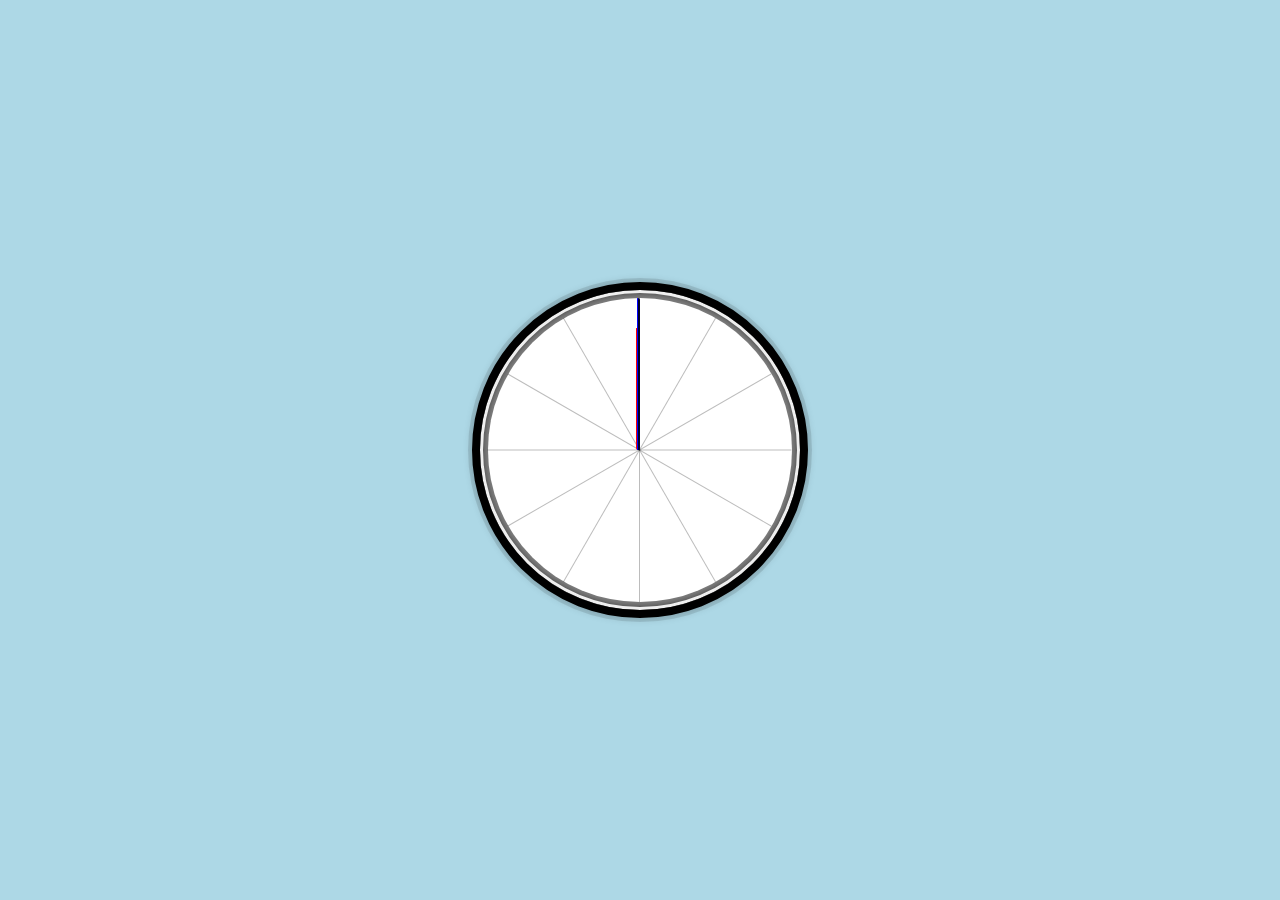
<file: clock/clock.html>
<!DOCTYPE html>
<html lang="en">
<head>
	<meta charset="UTF-8">
	<meta http-equiv="X-UA-Compatible" content="IE=edge">
	<meta name="viewport" content="width=device-width, initial-scale=1.0">
	<title>Clock</title>
	<link rel="stylesheet" href="./styles/style.css" />
</head>
<body>
	<div class="clock">
		<div class="clock-face">
			<div class="markings"></div>
			<div class="markings mark-5"></div>
			<div class="markings mark-10"></div>
			<div class="markings mark-15"></div>
			<div class="markings mark-20 "></div>
			<div class="markings mark-25"></div>
			<div class="hand hour-hand"></div>
			<div class="hand min-hand"></div>
			<div class="hand sec-hand"></div>
		</div>
	</div>

	<script>
		const secondHand = document.querySelector(".sec-hand");
		const minuteHand = document.querySelector(".min-hand");
		const hourHand = document.querySelector(".hour-hand");
		function setDate() {
			const now = new Date();
			const seconds = now.getSeconds();
			const minutes = now.getMinutes();
			let hours = now.getHours();
			const secondDegrees = (seconds / 60) * 360;
			const minuteDegrees = (minutes / 60) * 360;
			const hoursDegrees =
				((hours / 12) * 360) + (minuteDegrees / 13);
			secondHand.style.transform = `rotate(${secondDegrees}deg)`;
			minuteHand.style.transform = `rotate(${minuteDegrees}deg)`;
			hourHand.style.transform = `rotate(${hoursDegrees}deg)`;
		}

		setInterval(setDate, 1000);
	</script>
</body>
</html>
</file>
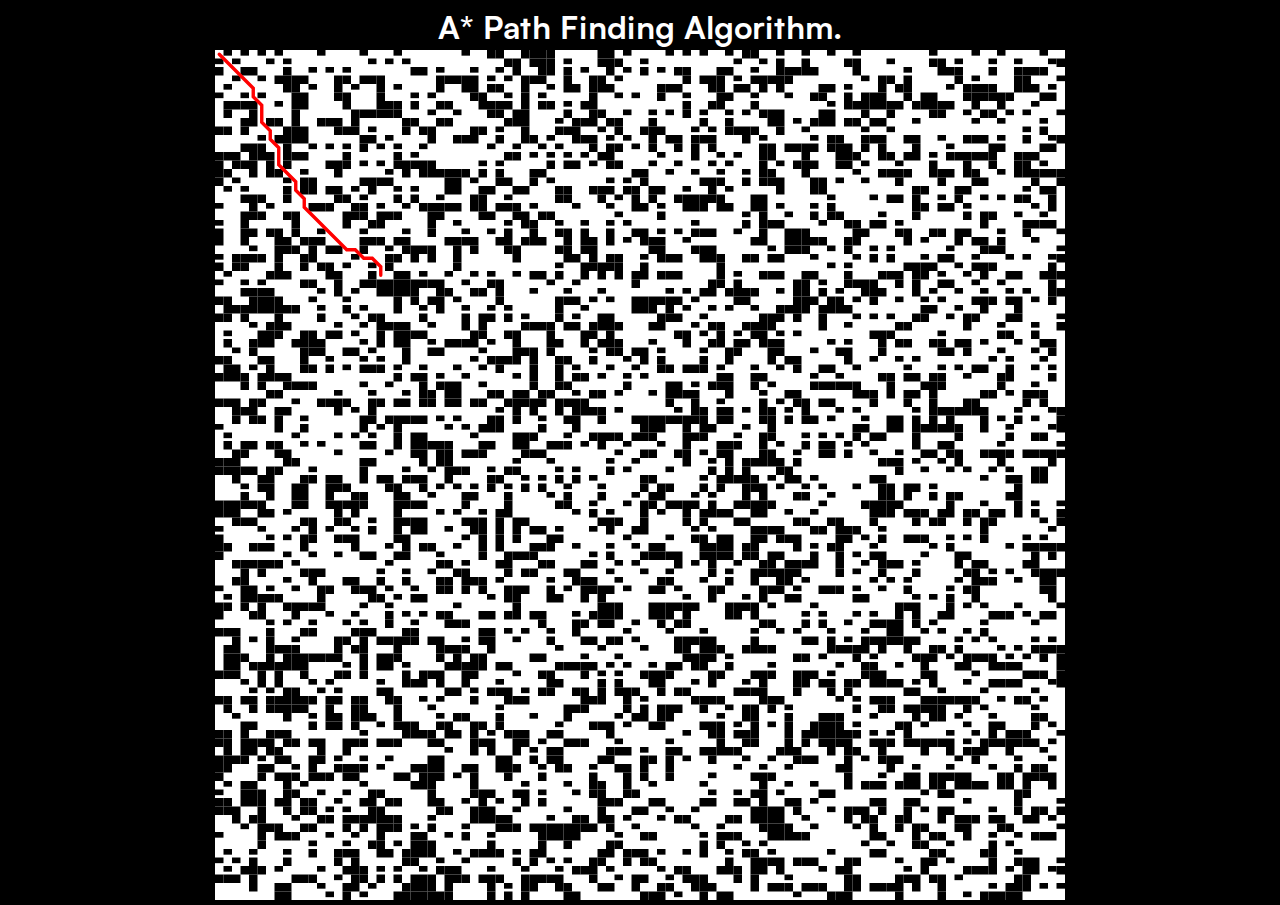
<file: src/A-star.html>
<!DOCTYPE html>
<html lang="en">

<head>
	<meta charset="UTF-8">
	<meta http-equiv="X-UA-Compatible" content="IE=edge">
	<meta name="viewport" content="width=device-width, initial-scale=1.0">
	<title>A* - Path Finding Algorithm</title>
	<link rel="stylesheet" href="./styles/style.css">
	<script src="../p5.min.js"></script>
</head>

<body>
	<h1 class="page-heading">A* Path Finding Algorithm.</h1>
	<main>
	</main>

	<script>
		function removeFromArray(arr, element) {
			for (let i = arr.length - 1; i >= 0; i--) {
				if (arr[i] === element) arr.splice(i, 1);
			}
		}

		function heuristic(a, b) {
			// let distance = dist(a.i, a.j, b.i, b.j);
			var distance = abs(a.i - b.i) + abs(a.j - b.j);
			return distance;
		}

		var cols = 100;
		var rows = 100;
		var grid = new Array(cols);
		var path = [];
		// openSet is the list of nodes in the grid to visit/evaluate
		// closedSet is the already visited nodes grid not to visit again
		var openSet = [];
		var closedSet = [];
		// start and end represent the start and end nodes
		var start;
		var end;

		// every spot width and height
		var w, h;

		// Making a object for every single spot in the grid for cost associated to this particular spot.
		function Spot(i, j) {
			this.i = i; // X position of spot
			this.j = j; // Y position of spot
			// A spot is a element/point in the 2D grid(which are there to represent the nodes).
			// f is the total cost value of spot.
			// f(spot) = g(spot) + h(spot).
			// g is the exact cost from start spot to this spot.
			// h is the heuristic cost from this spot to the end spot.
			this.f = 0;
			this.g = 0;
			this.h = 0;
			this.neighbors = [];
			this.previous = undefined;
			this.isWall = false;

			if (random(1) < 0.4)
				this.isWall = true;

			// show function
			this.show = function (grid) {
				if (this.isWall) {
					fill(0);
					noStroke();
					if (i + 1 < rows - 1 && grid[i + 1][j].isWall) {
						rect(this.i * w, this.j * h, w, h);
					}
					else if (i > 0 && grid[i - 1][j].isWall) {
						rect(this.i * w, this.j * h, w, h);
					}
					else if (j > 0 && grid[i][j - 1].isWall) {
						rect(this.i * w, this.j * h, w, h);
					}
					else {
						// ellipse(this.i * w + w / 2, this.j * h + h / 2, w / 1.5, h / 1.5);
						rect(this.i * w, this.j * h, w, h/1.5);
					}

				}
			}


			this.addNeighbors = function (grid) {
				let i = this.i;
				let j = this.j;
				// push right spot to the neighbors list
				if (i < cols - 1)
					this.neighbors.push(grid[i + 1][j]);
				// push left spot to the neighbors list
				if (i > 0)
					this.neighbors.push(grid[i - 1][j]);
				// push bottom spot to the neighbors list
				if (j < rows - 1)
					this.neighbors.push(grid[i][j + 1]);
				// push top spot to the neighbors list
				if (j > 0)
					this.neighbors.push(grid[i][j - 1]);
				// push top left spot.
				if (i > 0 && j > 0)
					this.neighbors.push(grid[i - 1][j - 1]);
				// push top right spot
				if (i < cols - 1 && j > 0)
					this.neighbors.push(grid[i + 1][j - 1]);
				// push bottom left
				if (i > 0 && j < rows - 1)
					this.neighbors.push(grid[i - 1][j + 1]);
				// push bottom right
				if (i < cols - 1 && j < rows - 1) {
					this.neighbors.push(grid[i + 1][j + 1]);
				}
			}
		}
		function setup() {
			if (windowHeight > windowHeight) {
				createCanvas(windowWidth - 50, windowWidth - 50);
			}
			else
				createCanvas(windowHeight - 50, windowHeight - 50);
			console.log(`A*`);

			w = width / cols;
			h = height / rows;

			// Making a 2D Array.
			for (let i = 0; i < cols; i++) {
				grid[i] = new Array(rows);
			}

			// Making every node in the 2D grid as a oject.
			for (let i = 0; i < cols; i++) {
				for (let j = 0; j < rows; j++) {
					grid[i][j] = new Spot(i, j);
				}
			}

			// Adding neighbor to all the spots
			for (let i = 0; i < cols; i++) {
				for (let j = 0; j < rows; j++) {
					grid[i][j].addNeighbors(grid);
				}
			}

			// Initializing start and end
			start = grid[0][0];
			end = grid[cols - 1][rows - 1];

			start.isWall = false;
			end.isWall = false;
			// Initializing open set with start
			openSet.push(start);
		}

		function draw() {

			if (openSet.length > 0) {

				// Find the lowest f in all the spot in opneSet
				var winner = 0;

				for (var i = 0; i < openSet.length; i++) {
					if (openSet[i].f < openSet[winner].f) {
						winner = i;
					}
				}
				var current = openSet[winner];

				// See if the algorithm has reached the end spot
				if (current === end) {
					noFill();
					stroke(255);
					strokeWeight(w / 3);
					beginShape();
					for (let i = 0; i < path.length; i++) {
						vertex(path[i].i * w + w / 2, path[i].j * h + h / 2);
					}
					endShape();
					noLoop();
					console.log("DONE!");
				}


				removeFromArray(openSet, current); // Removed visited spot
				closedSet.push(current); // Mark the spot as it is already visited and not to visit again

				// Evaluate every neighbor
				var neighbors = current.neighbors;
				for (let i = 0; i < neighbors.length; i++) {
					let neighbor = neighbors[i];
					if (!closedSet.includes(neighbor) && !neighbor.isWall) {
						let gTemp = current.g + 1;
						let newPath = false;
						if (openSet.includes(neighbor)) {
							if (gTemp < neighbor.g) {
								neighbor.g = gTemp;
								newPath = true;
							}
						} else {
							neighbor.g = gTemp;
							openSet.push(neighbor);
							newPath = true;
						}

						if (newPath) {
							// Heuristic calculator
							neighbor.h = heuristic(neighbor, end);
							neighbor.f = neighbor.g + neighbor.h;
							neighbor.previous = current;
						}
					}
				}

			} else {

				console.log("NO SOLUTION"); // No solution found
				noLoop();
				return;
			}

			background(255);

			for (let i = 0; i < cols; i++) {
				for (let j = 0; j < rows; j++) {
					grid[i][j].show(grid);
				}
			}

			// Finding the path
			path = [];
			var temp = current;
			path.push(temp);
			while (temp.previous) {
				path.push(temp.previous);
				temp = temp.previous;
			}

			noFill();
			stroke(255, 0, 0);
			strokeWeight(w / 2.5);
			beginShape();
			for (let i = 0; i < path.length; i++) {
				vertex(path[i].i * w + w / 2, path[i].j * h + h / 2);
			}
			endShape();
		}
	</script>
</body>

</html>
</file>
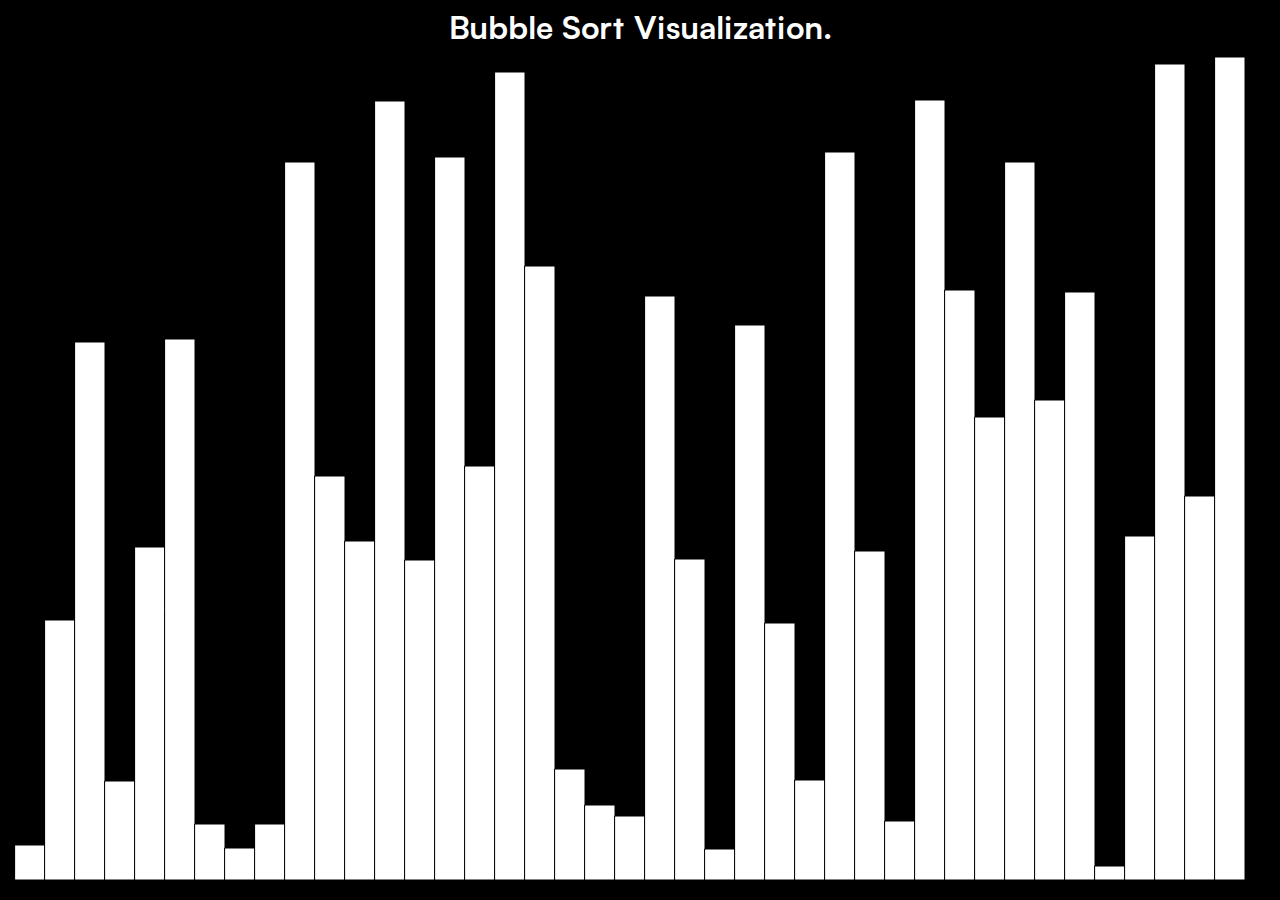
<file: src/bubbleSort.html>
<!DOCTYPE html>
<html lang="">

<head>
	<meta charset="utf-8">
	<meta name="viewport" content="width=device-width, initial-scale=1.0">
	<title>Bubble Sort Visualization.</title>
	<link rel="stylesheet" href="./styles/style.css">
	<script src="../p5.min.js"></script>
</head>

<body>
	<h1 class="page-heading">Bubble Sort Visualization.</h1>
	<main>
	</main>
	<script>
		var i = 0;
		var t = 0;
		var sections;
		var sectionW = 30;
		var flag = 0;
		function setup() {
			pixelDensity(1); 
			createCanvas(windowWidth - 30, windowHeight - 70);
			sections = Math.floor(width / sectionW);
			values = new Array(floor(width / sectionW));
			for (let i = 0; i < sections; i++) {
				values[i] = floor(random(height));
			}
		}

		function draw() {
			background(0);
			// stroke(255);
			fill(255);

			// Make 1 comparison every frame.
			// Bubble comparison
			if (values[t] > values[t + 1]) {
				let temp = values[t];
				values[t] = values[t + 1];
				values[t + 1] = temp;
			}

			if (i < sections) {
				t++; // Increment t;
				if (t >= sections - i - 1) {
					// We get in this condition when largest element is at last for this perticular traversal.
					t = 0; // Make t = 0 so we start next i iteration.
					i++; // Increment i;
				}
			}
			else {
				noStroke();
				flag = 1;
				noLoop();
			}

			// Draw each section for this frame.
			let j = 0;
			fill(255);
			let x = 0;
			// Draw the unsorted elements which are still not in their place.
			while (x < width) {
				// Drawing a sectino every time of width sectionW and particular heigth.
				rect(x, height - values[j], sectionW, values[j]);
				x += sectionW;
				j++;
			}

			if (flag == 1) {
				let j = 0;
				let x = 0;
				while (x < width) {
					fill(0, 255, 0);
					// Drawing a sectino every time of width sectionW and particular heigth.
					rect(x, height - values[j], sectionW, values[j]);
					x += sectionW;
					j++;
				}
			}
		}
	</script>
</body>

</html>
</file>
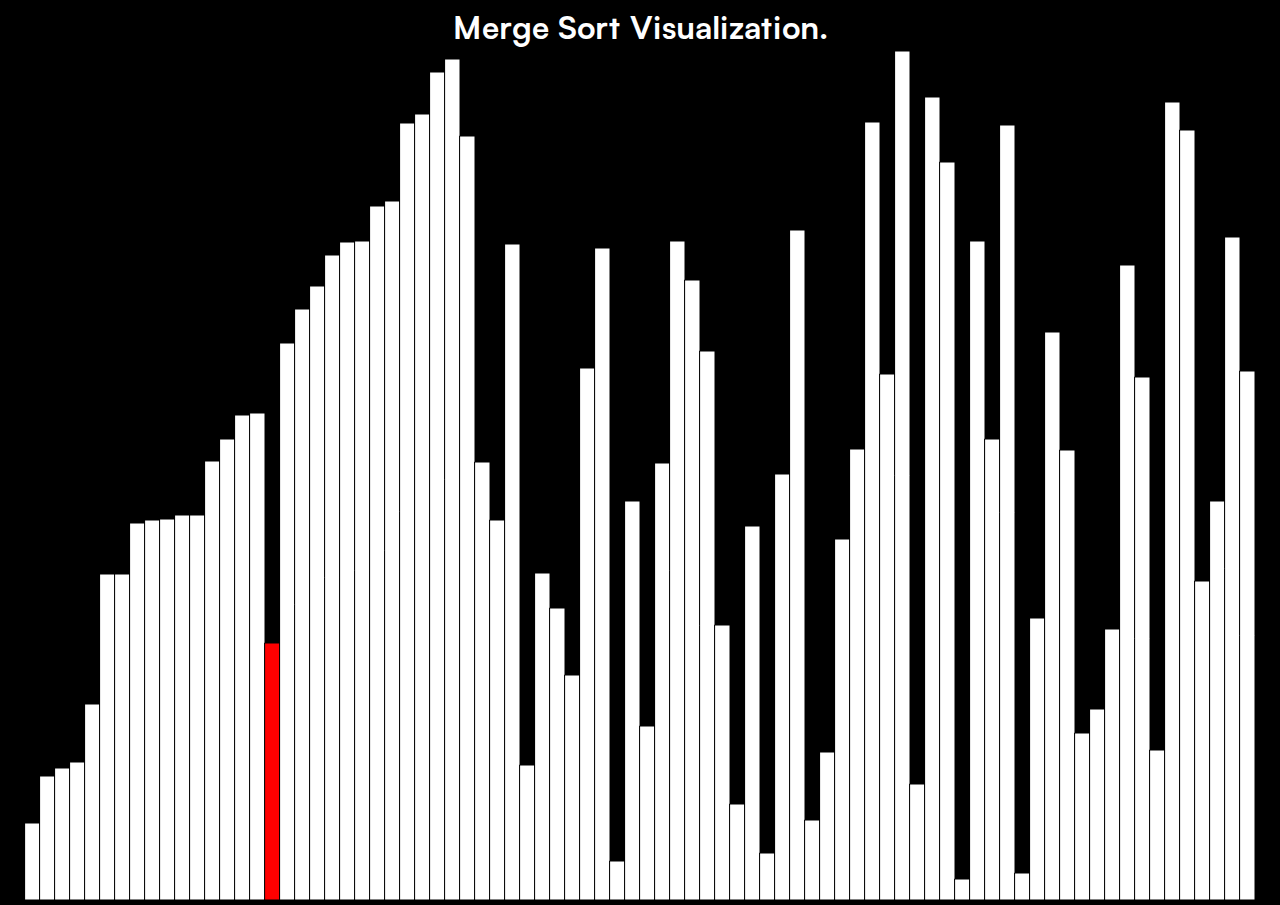
<file: src/insertinoSort.html>
<!DOCTYPE html>
<html lang="en">

<head>
	<meta charset="UTF-8">
	<meta http-equiv="X-UA-Compatible" content="IE=edge">
	<meta name="viewport" content="width=device-width, initial-scale=1.0">
	<title>Merge Sort</title>
	<script src="../p5.min.js"></script>
	<link rel="stylesheet" href="./styles/style.css">
</head>

<body>
	<h1 class="page-heading">Merge Sort Visualization.</h1>
	<main>
	</main>

	<script>
		var values = [];
		var sections; // Number of sections
		var sectionW = 15; // Width of every Section
		var allSorted = false;
		function setup() {
			createCanvas(windowWidth - 50, windowHeight - 50)
			sections = Math.floor(width / sectionW); // Calculate number of section

			// Giving random value to every section
			for (let i = 0; i < sections; i++) {
				let value = Math.floor(random(height));
				values[i] = new section(value, i);
			}

			// Sorting the values
			insertionSort(values);

		}
		function draw() {
			background(0);
			for (let i = 0; i < values.length; i++) {
				values[i].show(i);
			}
			if (allSorted) noLoop();
		}

		// section object
		section = function (value, i) {
			this.value = value;

			this.color = color(255, 255, 255);
			this.isSorted = false;
			this.show = function (i) {
				fill(this.color);
				rect(i * sectionW, height - this.value, sectionW, this.value);
			}
		}

		async function insertionSort(values) {
			let i, index;

			for (i = 1; i < values.length; i++) {
				index = i;

				while (index > 0 && values[index].value < values[index - 1].value) {
					values[index].color = color(255, 0, 0);
					await swap(values, index, index - 1);
					index--;
				}
				values[index].color = color(255, 255, 255);
			}
			for (i = 0; i < values.length; i++) values[i].color = color(0, 255, 0);
			noStroke();
			allSorted = true;

		}

		async function swap(values, i, j) {
			await new Promise(r => setTimeout(r, 0));
			const tmp = values[i];
			values[i] = values[j];
			values[j] = tmp;
		}

	</script>
</body>

</html>
</file>
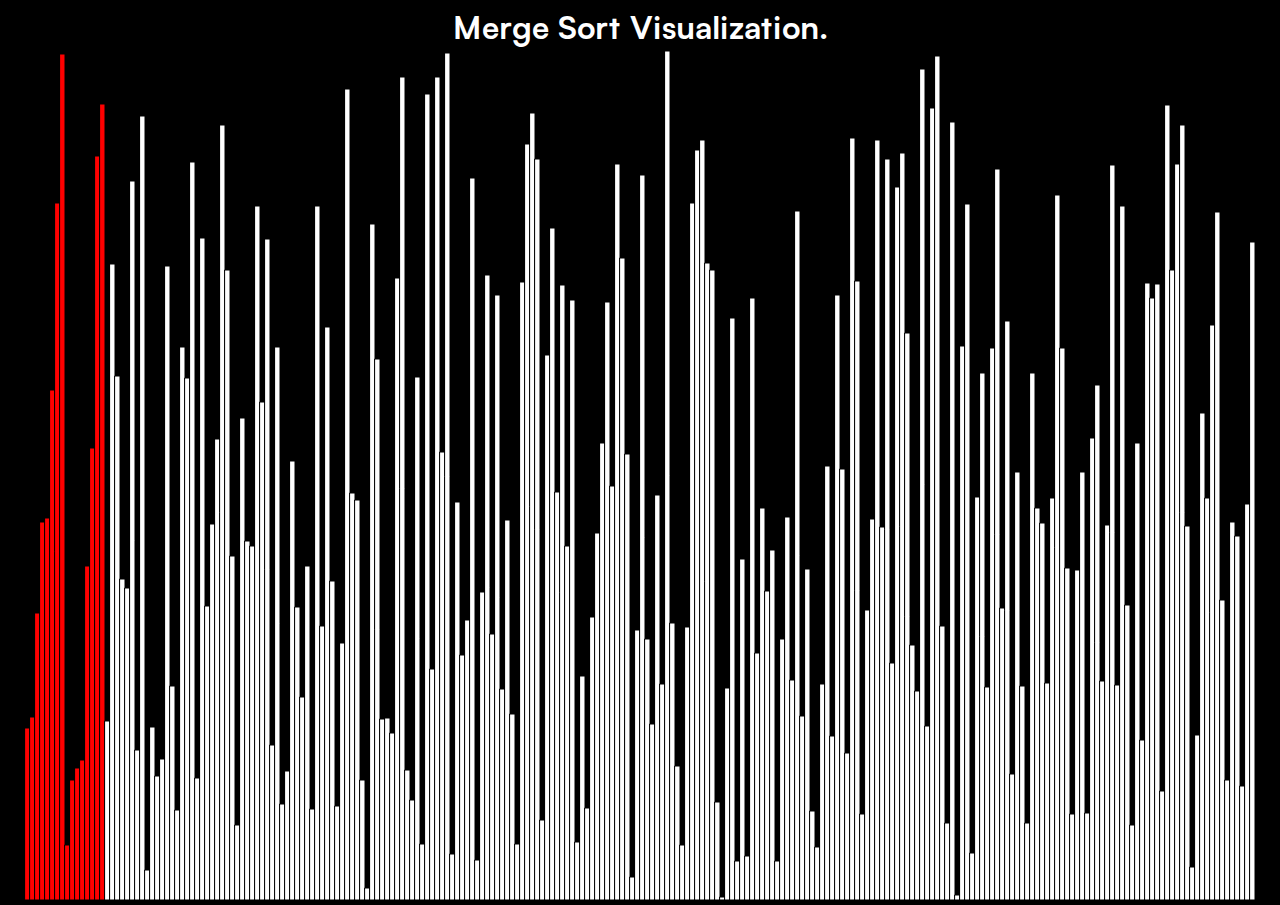
<file: src/mergeSort.html>
<!DOCTYPE html>
<html lang="en">

<head>
	<meta charset="UTF-8">
	<meta http-equiv="X-UA-Compatible" content="IE=edge">
	<meta name="viewport" content="width=device-width, initial-scale=1.0">
	<title>Merge Sort</title>
	<script src="../p5.min.js"></script>
	<link rel="stylesheet" href="./styles/style.css">
</head>

<body>
	<h1 class="page-heading">Merge Sort Visualization.</h1>
	<main>
	</main>

	<script>
		var values = [];
		var sections; // Number of sections
		var sectionW = 5; // Width of every Section
		var allSorted = true;
		function setup() {
			createCanvas(windowWidth - 50, windowHeight - 50)
			sections = Math.floor(width / sectionW); // Calculate number of section

			// Giving random value to every section
			for (let i = 0; i < sections; i++) {
				let value = Math.floor(random(height));
				values[i] = new section(value, i);
			}

			// Sorting the values
			mergeSort(values);
		}
		function draw() {
			background(0);
			allSorted = true;
			for (let i = 0; i < values.length; i++) {
				if (!values[i].isSorted) allSorted = false
			}
			for (let i = 0; i < values.length; i++) {
				values[i].show(i);
			}
		}

		// section object
		section = function (value, i) {
			this.value = value;

			// Initial unsorted color
			this.color = color(255, 255, 255);
			this.isSorted = false;
			this.show = function (i) {
				this.isSorted ? fill(color(255, 0, 0)) : fill(this.color);
				if (allSorted) fill(color(0, 255, 0));
				rect(i * sectionW, height - this.value, sectionW, this.value);
			}
		}

		async function merge(list, start, mid, end) {
			await new Promise(r => setTimeout(r, 50));
			let tempList = [];
			let k = 0, l1 = start, l2 = mid + 1;
			while (l1 <= mid && l2 <= end) {
				if (list[l1].value <= list[l2].value) tempList[k++] = list[l1++];
				else tempList[k++] = list[l2++];
			}
			while (l1 <= mid) tempList[k++] = list[l1++];
			while (l2 <= end) tempList[k++] = list[l2++];

			for (let i = start; i <= end; i++) {
				list[i] = tempList[i - start];
				list[i].isSorted = true;
			}
		}

		async function mergeSort(list, start = 0, end = list.length - 1) {
			if (start < end) {
				const mid = Math.floor((start + end) / 2);
				await mergeSort(list, start, mid);
				await mergeSort(list, mid + 1, end);
				await merge(list, start, mid, end);
			}
		}
	</script>
</body>

</html>
</file>
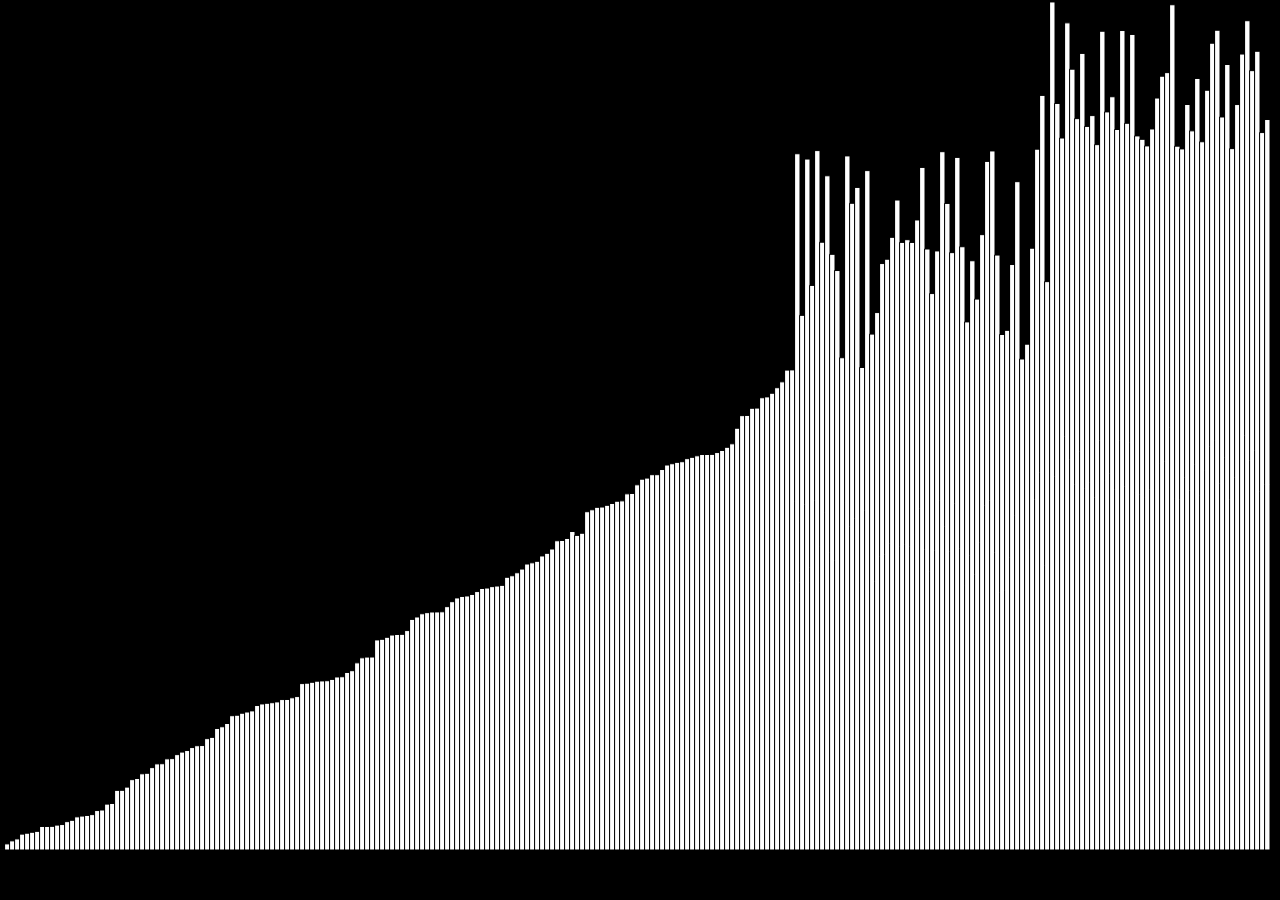
<file: src/quickHoareSort.html>
<!DOCTYPE html>
<html lang="en">

<head>
	<meta charset="UTF-8">
	<meta http-equiv="X-UA-Compatible" content="IE=edge">
	<meta name="viewport" content="width=windowWidth, initial-scale=1.0">
	<title>Quick Sort - Hoare Partition</title>
	<style>
		* {
			margin: 0;
			padding: 0;
			box-sizing: border-box;
		}

		body {
			background-color:black;
		}
	</style>
</head>

<body>
	<main>
	</main>
	<script src="../p5.min.js"></script>
	<script>
		let rWidth = 5;
		let states = [];
		function setup() {
			pixelDensity(1);
			createCanvas(windowWidth - 10, windowHeight - 50);
			values = new Array(floor(width / rWidth));
			for (let i = 0; i < values.length; i++) {
				values[i] = random(height);
				states[i] = -1;
			}
			// sort(values);
			quickSort(values, 0, values.length - 1);
		}

		function draw() {
			background(0);
			fill(255);
			if(arraySortedOrNot(values, values.length)) {
				noStroke();
				fill(0, 255, 0);
			}
			for (let i = 0; i < values.length; i++) {
				rect(i * rWidth, height - values[i], rWidth, values[i]);
			}
		}

		function arraySortedOrNot(arr, n) {
			if (n == 1 || n == 0)
				return 1;

			// Unsorted pair found (Equal values allowed)
			if (arr[n - 1] < arr[n - 2])
				return 0;
			return arraySortedOrNot(arr, n - 1);
		}

		async function quickSort(arr, left, right) {
			if (left < right) {
				const index = await partition(arr, left, right);
				await Promise.all([
					quickSort(arr, left, index),
					quickSort(arr, index + 1, right)
				]);
			}
		}


		// Find and return the position of the pivot element.
		async function partition(arr, left, right) {
			// Choosing middle element as pivot.
			const pivot = arr[Math.floor((left + right) / 2)];
			while (true) {

				// Finding 1st largest element than pivot from the left.
				while (arr[left] < pivot) {
					left++;
				}

				// Finding first smaller element than pivot from right.
				while (arr[right] > pivot) {
					right--;
				}

				// If all the element are traversed the we return the last travered rigth index.
				if (left >= right) {
					return right;
				}

				// Swap the larger value from left to smaller value from right.
				await swap(arr, left, right);
			}
		}


		// Swap the elements indexed i and j in array arr.
		async function swap(arr, i, j) {
			// Take a break of 200ms, as computers are too fast.
			await new Promise(r => setTimeout(r, 0));
			const tmp = arr[i];
			arr[i] = arr[j];
			arr[j] = tmp;
		}
	</script>
</body>

</html>
</file>
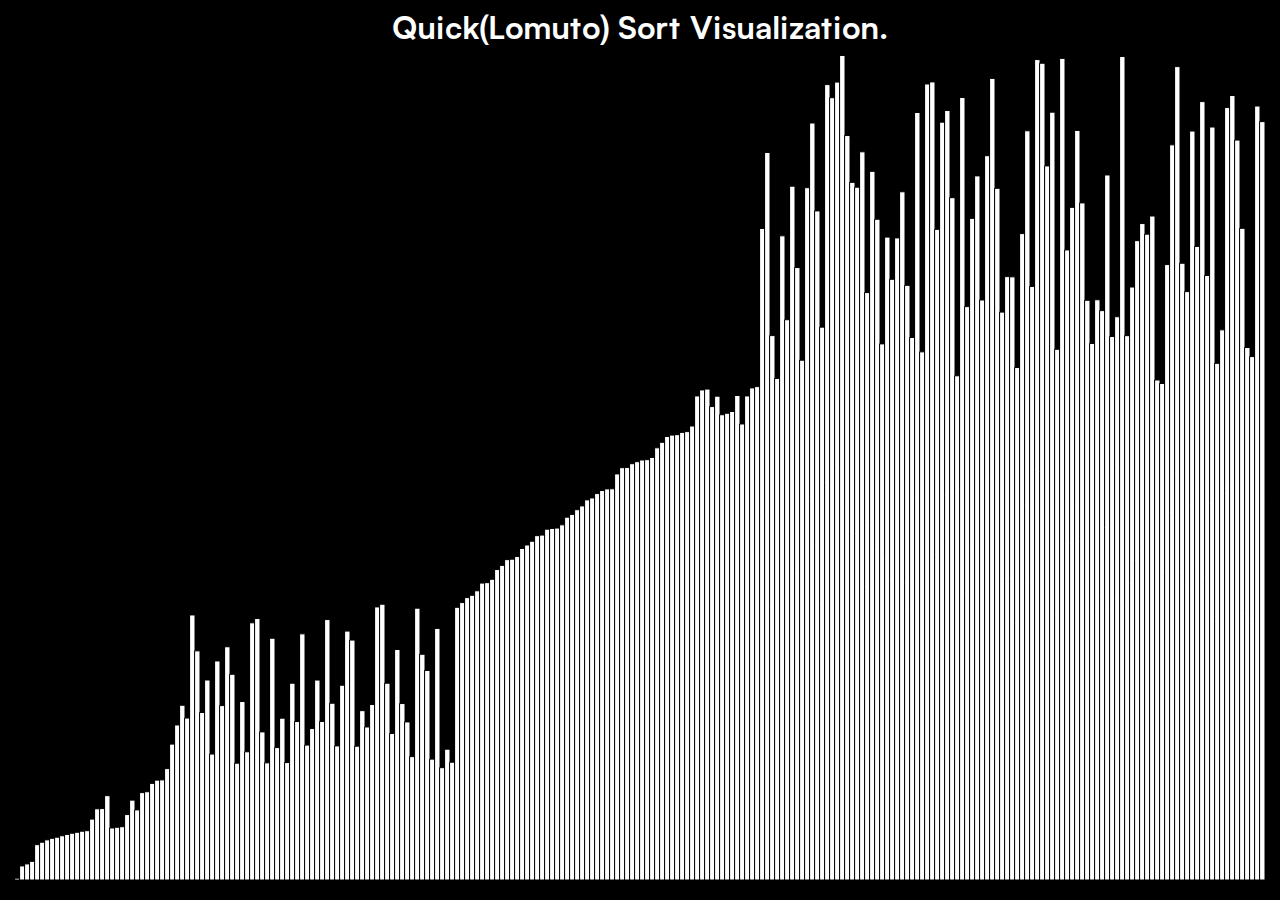
<file: src/quickLomutoSort.html>
<!DOCTYPE html>
<html lang="">

<head>
	<meta charset="utf-8">
	<meta name="viewport" content="width=device-width, initial-scale=1.0">
	<title>Quick(Lomuto) sort.</title>
	<link rel="stylesheet" href="./styles/style.css">

	<script src="../p5.min.js"></script>
</head>

<body>
	<h1 class="page-heading">Quick(Lomuto) Sort Visualization.</h1>
	<main>
	</main>

	<script>
		let w = 5;
		// Setup function.
		function setup() {
			pixelDensity(1);
			createCanvas(windowWidth - 30, windowHeight - 70);
			values = new Array(floor(width / w));
			for (let i = 0; i < values.length; i++) {
				values[i] = random(height);
			}
			quickSort(values, 0, values.length - 1);
		}

		// Draw loop function.
		function draw() {
			background(0);
			fill(255);
			if(arraySortedOrNot(values, values.length)) {
				noStroke();
				fill(0, 255, 0);
			}
			for (let i = 0; i < values.length; i++) {
				rect(i * w, height - values[i], w, values[i]);
			}
		}

		function arraySortedOrNot(arr, n) {
			if (n == 1 || n == 0)
				return 1;

			// Unsorted pair found (Equal values allowed)
			if (arr[n - 1] < arr[n - 2])
				return 0;
			return arraySortedOrNot(arr, n - 1);
		}

		// Quick Sort recursive loop.
		async function quickSort(arr, start, end) {
			if (start >= end) return;

			// Find the index of the now correctly positioned element{where left and right side are still to sorted.}
			let index = await partition(arr, start, end);

			// Quick sort the left side unsorted array from the index.
			// Quick sort the right side unsorted array from the index.
			await Promise.all([
				quickSort(arr, start, index - 1),
				quickSort(arr, index + 1, end)
			]);
			
		}

		// Partition function that returns the pivot index.
		async function partition(arr, start, end) {
			// Start comparing from the beginning.
			let pivotIndex = start;

			// Set the pivot element at end every time to compare.
			let pivotValue = arr[end];
			for (let i = start; i < end; i++) {
				// If the current element is smaller than pivot element than swap it will pivotIndex element.
				if (arr[i] < pivotValue) {
					await swap(arr, i, pivotIndex);
					pivotIndex++;
				}
			}

			// Swap the pivotIndex element with pivot element.
			await swap(arr, pivotIndex, end);

			return pivotIndex;
		}


		// Swap function to swap the element of array indexed a and b.
		async function swap(arr, a, b) {
			await new Promise(r => setTimeout(r, 0));
			let temp = arr[a];
			arr[a] = arr[b];
			arr[b] = temp;
		}
	</script>
</body>

</html>
</file>
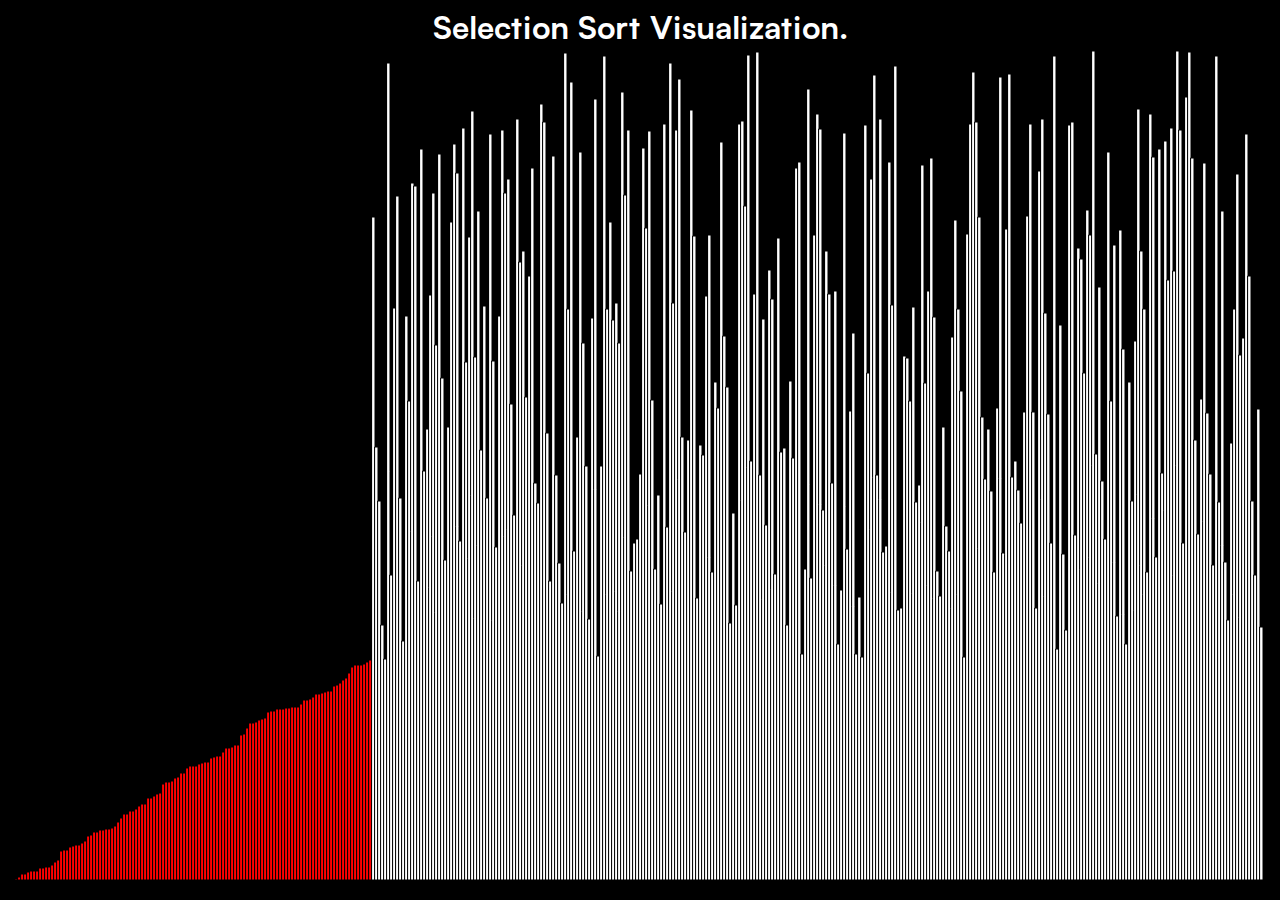
<file: src/selectionSort.html>
<!DOCTYPE html>
<html lang="en">
<head>
	<meta charset="UTF-8">
	<meta http-equiv="X-UA-Compatible" content="IE=edge">
	<meta name="viewport" content="width=device-width, initial-scale=1.0">
	<title>Selectin Sort</title>
	<script src="../p5.min.js"></script>
	<link rel="stylesheet" href="./styles/style.css">
</head>
<body>
	<h1 class="page-heading">Selection Sort Visualization.</h1>
	<main>
	</main>

	<script>
		var values = [];
		var sections;
		var sectionW = 3;
		var section;
		var isSorted = false;
		function setup() {
			pixelDensity(1);
			createCanvas(windowWidth - 30, windowHeight - 70);
			createCanvas(windowWidth - 30, windowHeight - 70);
			sections = Math.floor(width / sectionW);
			for(let i = 0; i < sections; i++) {
				let value = Math.floor(random(height));
				values[i] = new section(value, i);
			}
			quickSort(values);
		}
		function draw() {
			background(0);
			for(let i = 0; i < values.length; i++) {
				values[i].show(i);
			}
		}
		section = function(value, i) {
			this.value = value;
			this.color = color(255, 255, 255);
			this.show = function(i) {
				stroke(1);
				if(isSorted) noStroke();
				fill(this.color);
				rect(i * sectionW, height - this.value, sectionW, this.value);
			}
		}
		async function quickSort(arr) {
			let i, current;
			let length = arr.length;
			for(i = 0; i < length - 1; i++) {
				let min = i;
				for(current = i + 1; current < length; current++) {
					if(arr[current].value < arr[min].value) {
						min = current;
					}
				}
				if(min != i) {
					await swap(arr, i, min);
					values[i].color = color(255, 0, 0);
				}
			}
			isSorted = true;
			for(let i = 0; i < values.length; i++) {
				values[i].color = color(0, 255, 0);
			}
			noLoop();
		}
		async function swap(arr, a, b) {
			await new Promise(r => setTimeout(r, 5));
			temp = arr[b];
			arr[b] = arr[a];
			arr[a] = temp;
		}
	</script>
</body>
</html>
</file>
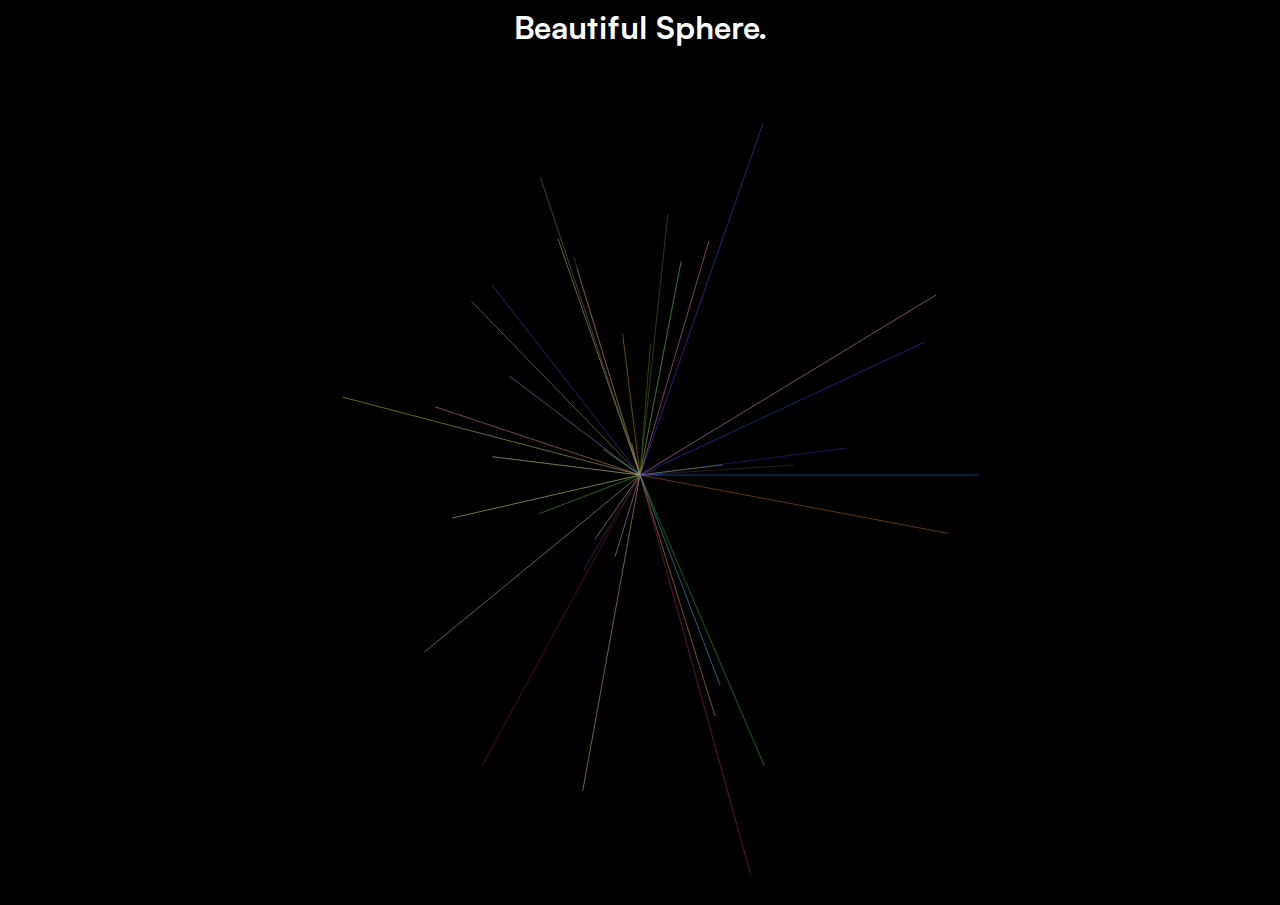
<file: src/vectorBeauty.html>
<!DOCTYPE html>
<html lang="">

<head>
	<meta charset="utf-8">
	<meta name="viewport" content="width=device-width, initial-scale=1.0">
	<title>Beautiful Vector Sphere.</title>
	<link rel="stylesheet" href="./styles/style.css">
	<script src="../p5.min.js"></script>
</head>

<body>
	<h1 class="page-heading">Beautiful Sphere.</h1>
	<main>
	</main>

	<script>
		let vec;
		let vectorLen;
		function setup() {
			createCanvas(windowWidth - 50, windowHeight - 50);
			(width > height) ? vectorLen = height : vectorLen = width;
			vectorLen = vectorLen/2 - 10;
			background(0);
		}
		
		function draw() {
			translate(width/2, height/2);
			strokeWeight(0.5);
			stroke(color(random(255), random(255), random(255)));
			vec = p5.Vector.random2D().mult(random(vectorLen));
			line(0, 0, vec.x, vec.y);
		}
	</script>
</body>

</html>
</file>
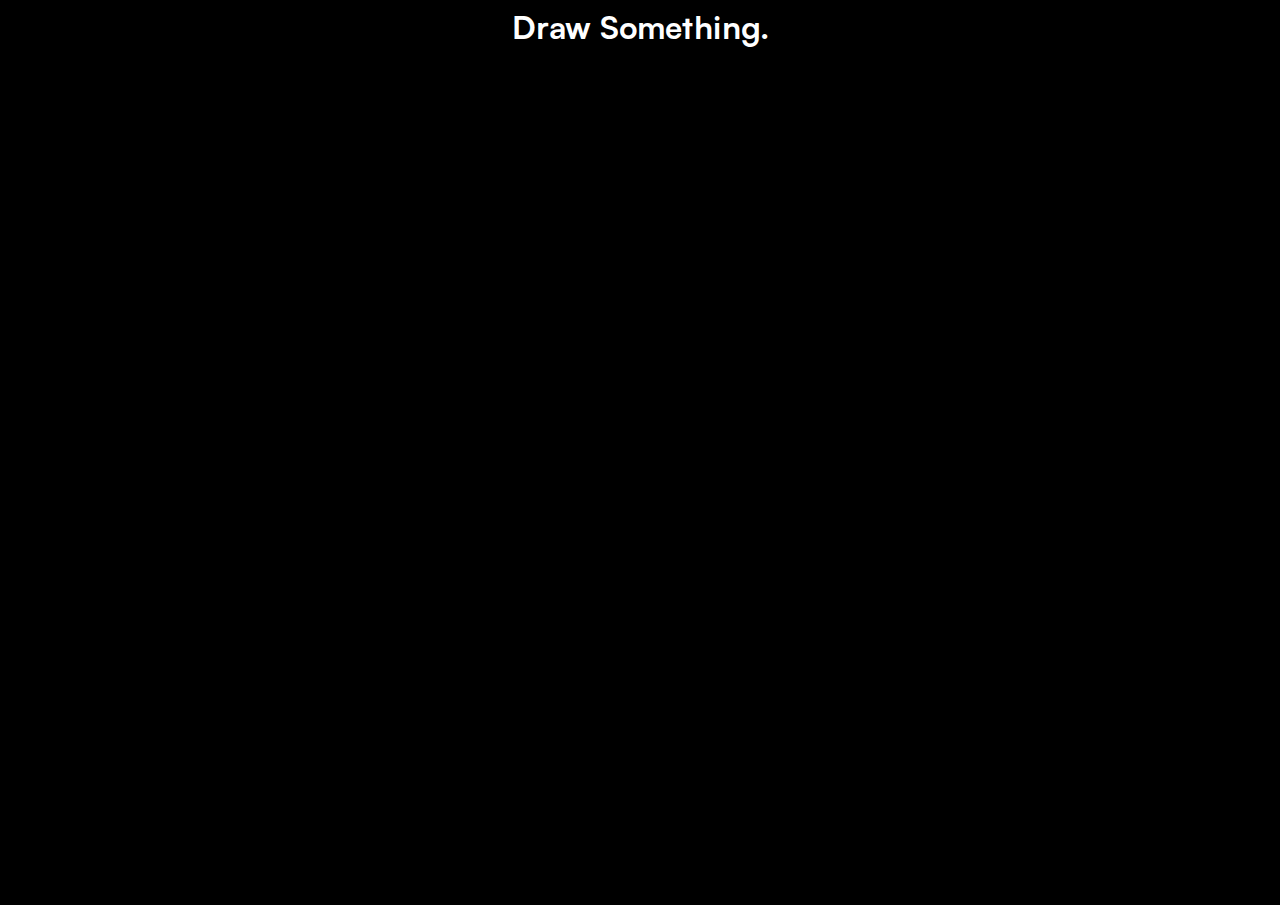
<file: src/vectorBeauty02.html>
<!DOCTYPE html>
<html lang="">

<head>
	<meta charset="utf-8">
	<meta name="viewport" content="width=device-width, initial-scale=1.0">
	<title>Your Vectors.</title>
	<link rel="stylesheet" href="./styles/style.css">
	<script src="../p5.min.js"></script>
</head>

<body>
	<h1 class="page-heading">Draw Something.</h1>
	<main>
	</main>

	<script>
		let vec;
		let vectorLen;
		function setup() {
			let cnv = createCanvas(windowWidth - 50, windowHeight - 50);
			background(0);
		}

		function draw() {
			strokeWeight(1);
			stroke(color(random(255), random(255), random(255)));
			if (mouseIsPressed) {
				line(width / 2, height / 2, mouseX, mouseY);
			}
		}

		function drawLine() {
		}
	</script>
</body>

</html>
</file>
<file: clock/styles/style.css>
*,
*::before,
*::after {
  margin: 0;
  padding: 0;
  -webkit-box-sizing: 0;
          box-sizing: 0;
}

html {
  height: 100%;
  font-size: 16px;
  background-color: lightblue;
}

body {
  height: 100%;
  display: -ms-grid;
  display: grid;
  place-items: center;
}

.clock {
  width: 20em;
  height: 20em;
  background-color: gray;
  border-radius: 50%;
  border: .5em solid black;
  -webkit-box-shadow: 0 0 0 4px rgba(0, 0, 0, 0.1), inset 0 0 0 3px #EFEFEF, inset 0 0 10px black, 0 0 10px rgba(0, 0, 0, 0.2);
          box-shadow: 0 0 0 4px rgba(0, 0, 0, 0.1), inset 0 0 0 3px #EFEFEF, inset 0 0 10px black, 0 0 10px rgba(0, 0, 0, 0.2);
  position: relative;
}

.clock .clock-face {
  background-color: white;
  width: calc(100% -  16px);
  height: calc(100% - 16px);
  border-radius: 50%;
  top: 8px;
  right: -8px;
  position: relative;
  -webkit-transform: rotate(90deg);
          transform: rotate(90deg);
}

.clock .clock-face .markings {
  position: absolute;
  width: 100%;
  height: 1px;
  top: 50%;
  background-color: rgba(0, 0, 0, 0.261);
}

.clock .clock-face .mark-5 {
  -webkit-transform: rotate(30deg);
          transform: rotate(30deg);
}

.clock .clock-face .mark-10 {
  -webkit-transform: rotate(60deg);
          transform: rotate(60deg);
}

.clock .clock-face .mark-15 {
  height: 1px;
  -webkit-transform: rotate(90deg);
          transform: rotate(90deg);
}

.clock .clock-face .mark-20 {
  -webkit-transform: rotate(120deg);
          transform: rotate(120deg);
}

.clock .clock-face .mark-25 {
  -webkit-transform: rotate(150deg);
          transform: rotate(150deg);
}

.clock .clock-face .hand {
  width: 50%;
  font-size: 5px;
  height: .5em;
  background-color: blue;
  position: absolute;
  border-top-left-radius: 10px;
  -webkit-transform-origin: 100%;
          transform-origin: 100%;
  -webkit-transition-timing-function: cubic-bezier(0.1, 2.7, 0.58, 1);
          transition-timing-function: cubic-bezier(0.1, 2.7, 0.58, 1);
  top: 50%;
}

.clock .clock-face .hour-hand {
  width: 40%;
  height: .8em;
  background-color: red;
  border-bottom-right-radius: 5px;
  left: 10%;
}

.clock .clock-face .sec-hand {
  height: .4em;
  background-color: rgba(0, 0, 0, 0.844);
}
/*# sourceMappingURL=style.css.map */
</file>
<file: src/styles/style.css>
@import url(../../Fonts/Fonts/WEB/css/satoshi.css);
*,
*::before,
*::after {
  margin: 0;
  padding: 0;
  -webkit-box-sizing: border-box;
          box-sizing: border-box;
}

:root {
  --base-font-size: 16px;
  --base-font-clr: rgb(255, 255, 255);
  --primary-background-clr: #000000;
}

body,
html {
  background-color: var(--primary-background-clr);
  text-align: center;
  font-family: "Satoshi-Bold";
  color: var(--base-font-clr);
}

@media only screen and (max-width: 600px) {
  body {
    font-size: 12px;
  }
}
/*# sourceMappingURL=style.css.map */
</file>
